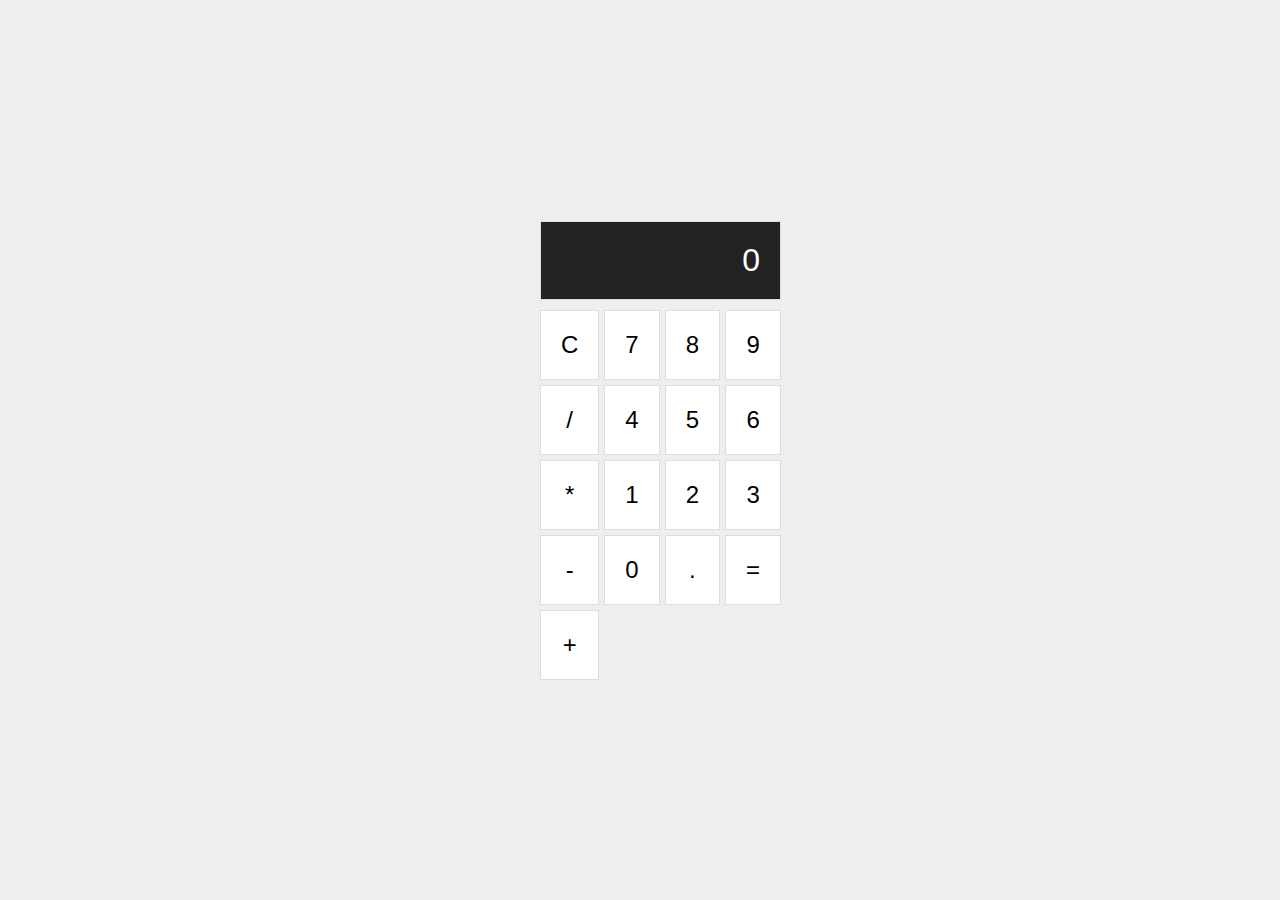
<file: cal.html>
<!DOCTYPE html>
<html lang="en">
<head>
    <meta charset="UTF-8">
    <meta name="viewport" content="width=device-width, initial-scale=1.0">
    <title>Simple Calculator</title>
    <link rel="stylesheet" href="cal.css">
</head>
<body>
    <div class="calculator">
        <div class="display" id="display">0</div>
        <div class="buttons">
            <button onclick="clearDisplay()">C</button>
            <button onclick="appendNumber('7')">7</button>
            <button onclick="appendNumber('8')">8</button>
            <button onclick="appendNumber('9')">9</button>
            <button onclick="setOperation('/')">/</button>
            <button onclick="appendNumber('4')">4</button>
            <button onclick="appendNumber('5')">5</button>
            <button onclick="appendNumber('6')">6</button>
            <button onclick="setOperation('*')">*</button>
            <button onclick="appendNumber('1')">1</button>
            <button onclick="appendNumber('2')">2</button>
            <button onclick="appendNumber('3')">3</button>
            <button onclick="setOperation('-')">-</button>
            <button onclick="appendNumber('0')">0</button>
            <button onclick="appendNumber('.')">.</button>
            <button onclick="calculate()">=</button>
            <button onclick="setOperation('+')">+</button>
        </div>
    </div>
    <script src="cal.js"></script>
</body>
</html>
</file>
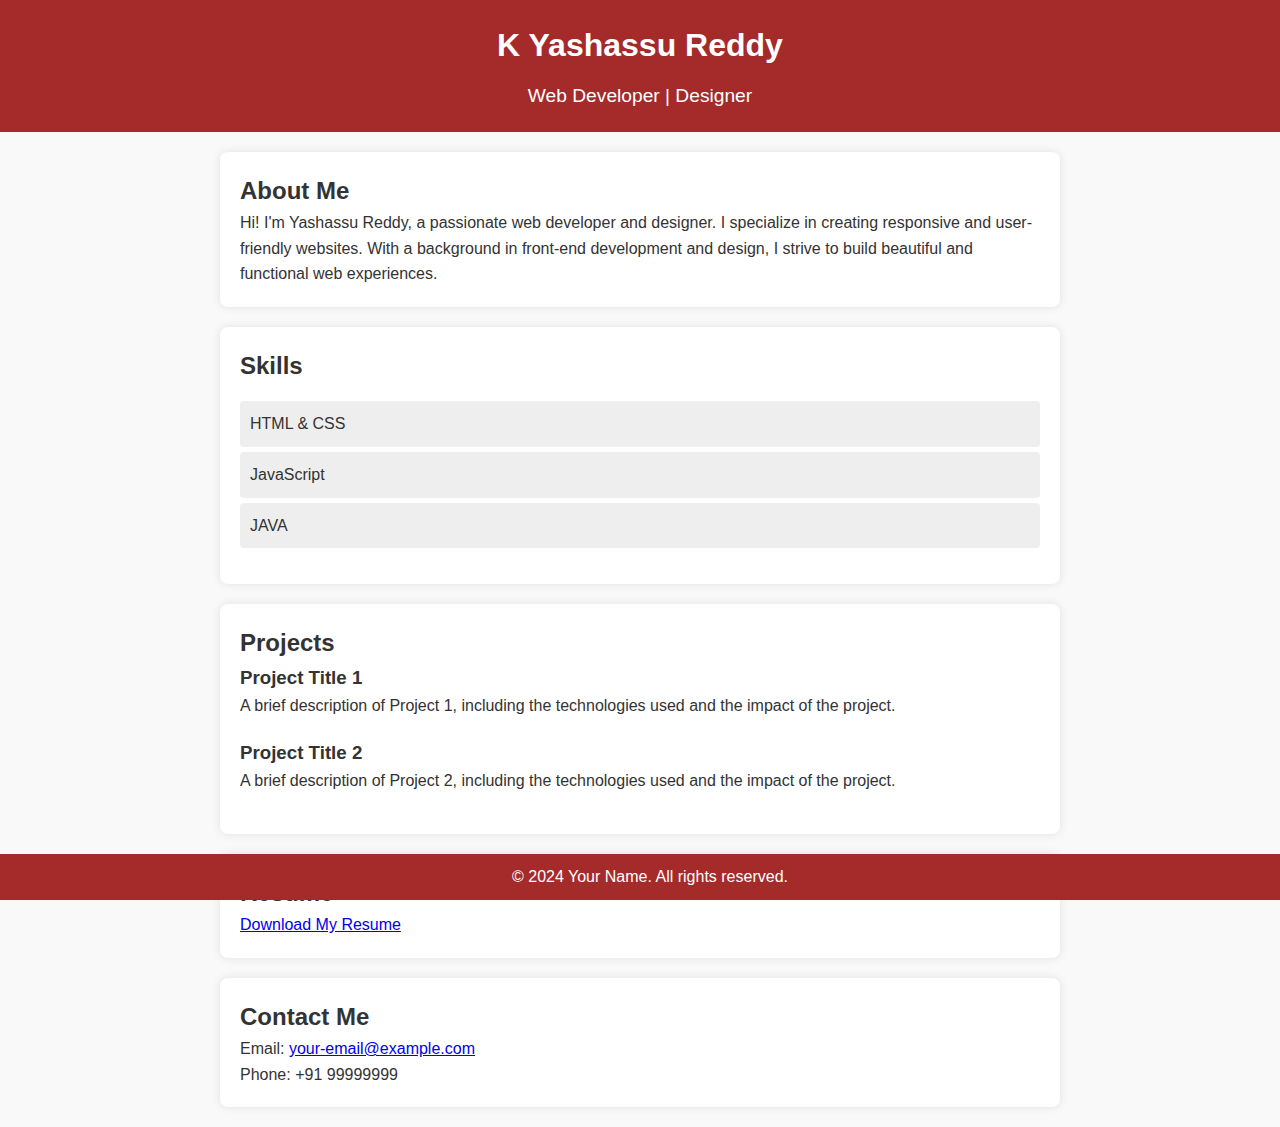
<file: portfolio.html>
<!DOCTYPE html>
<html lang="en">
<head>
    <meta charset="UTF-8">
    <meta name="viewport" content="width=device-width, initial-scale=1.0">
    <title>My Portfolio</title>
    <link rel="stylesheet" href="portfolio.css">
</head>
<body>
 
    <header>
        <h1>K Yashassu Reddy</h1>
        <p>Web Developer | Designer</p>
    </header>

 
    <section id="about">
        
        <div>
            <h2>About Me</h2>
            <p>Hi! I'm Yashassu Reddy, a passionate web developer and designer. I specialize in creating responsive and user-friendly websites. With a background in front-end development and design, I strive to build beautiful and functional web experiences.</p>
        </div>
    </section>


    <section id="skills">
        <h2>Skills</h2>
        <ul>
            <li>HTML & CSS</li>
            <li>JavaScript</li>
            <li>JAVA</li>
        
        </ul>
    </section>

   
    <section id="projects">
        <h2>Projects</h2>
        <div class="project">
            
            <h3>Project Title 1</h3>
            <p>A brief description of Project 1, including the technologies used and the impact of the project.</p>
        </div>
        <div class="project">
           
            <h3>Project Title 2</h3>
            <p>A brief description of Project 2, including the technologies used and the impact of the project.</p>
        </div>
    </section>


    <section id="resume">
        <h2>Resume</h2>
        <a href="resume.pdf" download>Download My Resume</a>
    </section>

    <section id="contact">
        <h2>Contact Me</h2>
        <p>Email: <a href="mailto:your-email@example.com">your-email@example.com</a></p>
        <p>Phone: +91 99999999</p>
    </section>

  
    <footer>
        <p>&copy; 2024 Your Name. All rights reserved.</p>
    </footer>
</body>
</html>
</file>
<file: cal.css>
body {
    font-family: Arial, sans-serif;
    display: flex;
    justify-content: center;
    align-items: center;
    height: 100vh;
    margin: 0;
    background-color: #eee;
}

.calculator {
    display: grid;
    grid-template-rows: auto 1fr;
    gap: 10px;
    width: 200px;
}

.display {
    background-color: #222;
    color: #fff;
    text-align: right;
    padding: 20px;
    font-size: 2em;
    border: 1px solid #ddd;
}

.buttons {
    display: grid;
    grid-template-columns: repeat(4, 1fr);
    gap: 5px;
}

button {
    font-size: 1.5em;
    padding: 20px;
    border: 1px solid #ddd;
    background-color: #fff;
    cursor: pointer;
}

button:hover {
    background-color: #f0f0f0;
}
</file>
<file: portfolio.css>
/* Basic reset */
body, h1, h2, h3, p {
    margin: 0;
    padding: 0;
    box-sizing: border-box;
}

body {
    font-family: Arial, sans-serif;
    line-height: 1.6;
    background-color: #f9f9f9;
    color: #333;
}

header {
    background: brown;
    color: #fff;
    text-align: center;
    padding: 20px;
}

header h1 {
    margin-bottom: 10px;
    font-size: 2em;
}

header p {
    font-size: 1.2em;
}

section {
    padding: 20px;
    max-width: 800px;
    margin: 20px auto;
    background: #fff;
    border-radius: 8px;
    box-shadow: 0 0 10px rgba(0, 0, 0, 0.1);
}

#about img {
    width: 150px;
    height: 150px;
    border-radius: 50%;
    float: left;
    margin-right: 20px;
}

#about div {
    overflow: hidden;
}

#skills ul {
    list-style: none;
    padding: 0;
}

#skills ul li {
    background: #eee;
    margin: 5px 0;
    padding: 10px;
    border-radius: 4px;
}

.project {
    margin-bottom: 20px;
}

.project img {
    width: 100%;
    border-radius: 4px;
}

footer {
    background: brown;
    color: #fff;
    text-align: center;
    padding: 10px;
    position: fixed;
    width: 100%;
    bottom: 0;
}

footer p {
    margin: 0;
}
</file>
